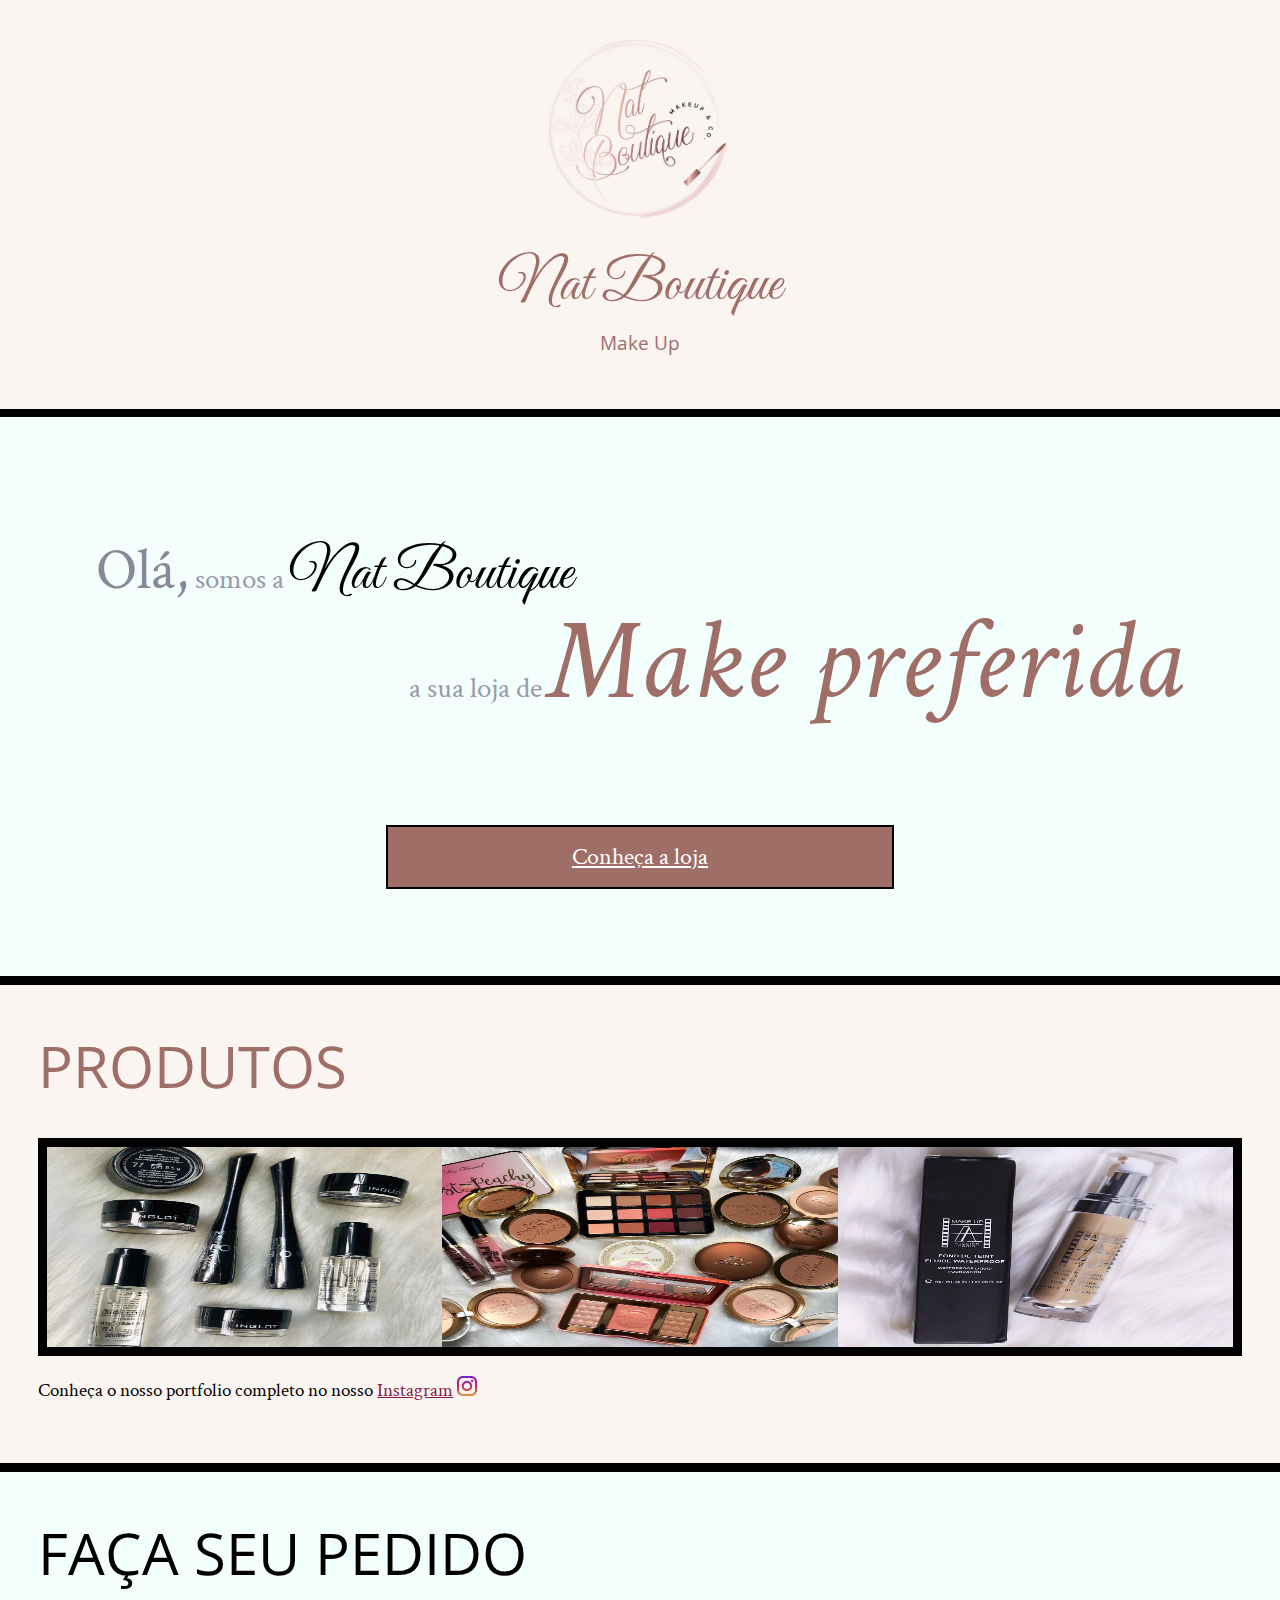
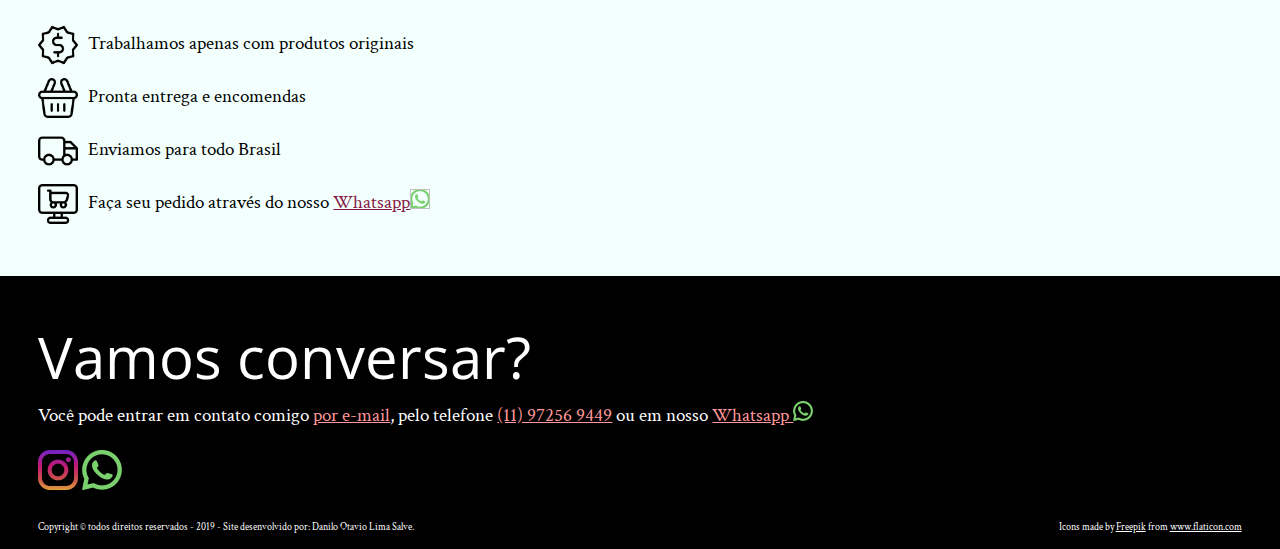
<file: nat_boutique/index.html>
<!DOCTYPE html>
<html lang="pt">
    <head>
        <meta charset="UTF-8">
        <title>Nat Boutique - Makeup</title>
        <link rel="stylesheet" href="css/reset.css">
        <link rel="stylesheet" href="css/site.css">
        <link rel="stylesheet" href="css/index.css">
        <link rel="stylesheet" href="http://fonts.googleapis.com/css?family=Crimson+Text:400,400italic,600">
        <link rel="stylesheet" href="http://fonts.googleapis.com/css?family=Open+Sans+Condensed:700">
        <link rel="stylesheet" href="http://fonts.googleapis.com/css?family=Shadows+Into+Light">
        <link rel="stylesheet" href="https://fonts.googleapis.com/css?family=Great+Vibes&display=swap">
    </head>
    <body>
        <main>
            <header class="titulo-principal">
                <img class="foto-home" src="img/logo.jpg" alt="Logotipo Nat boutique">
                <h1>Nat Boutique</h1>
                <h2 class="subtitulo-principal">Make Up</p>
            </header>
            <section class="secao-inicio saudacao">
                <p class="saudacao"><span class="saudacao-inicio">Olá,</span> somos a <boutique>Nat Boutique</boutique> <span class="saudacao-ultima-linha">a sua loja de <em>Make preferida</em></span></p>
                <a class="botao-index" href="bio.html">Conheça a loja</a>
            </section>
            <section class="secao-inicio produtos">
                <h2>Produtos</h2>
                <ul>
                    <li><img src="img/produto1.jpg" alt="Produto 1"></li>
                    <li><img src="img/produto2.jpg" alt="Produto 2"></li>
                    <li><img src="img/produto3.jpg" alt="Produto 3"></li>
                </ul>
                <p>Conheça o nosso portfolio completo no nosso <a href="https://www.instagram.com/natboutique_makeup">Instagram</a>
                <img src="img/instagram_small.png"></p>
            </section>
            <section class="secao-inicio pedido">
                <h2>Faça seu pedido</h2>
                
                <ul>
                    <li> <img src="img/sticker.png" alt="Original"><p> Trabalhamos apenas com produtos originais</p></li>
                    <li> <img src="img/shopping_basket.png" alt="Encomenda"><p> Pronta entrega e encomendas</p></li>
                    <li> <img src="img/deliverytruck.png" alt="Entrega"><p>Enviamos para todo Brasil</p></li>
                    <li> <img src="img/buy_online.png" alt="Compre agora"><p> Faça seu pedido através do nosso <a href="https://whats.link/natboutiquemakeup" title="Whatsapp"> Whatsapp </a><img class="whatsapp-small"></p></li>
                </ul>               
                
            </section>
        </main>
         <footer>
            <h2>Vamos conversar?</h2>
            <p>
                Você pode entrar em contato comigo <a href="mail:to na_salve@hotmail.com">por e-mail</a>, pelo telefone <a href="tel:+5511972569449">(11) 97256 9449</a> ou em nosso <a href="https://whats.link/natboutiquemakeup" title="Whatsapp">Whatsapp
                </a><img src="img/whatsapp_small.png">
            </p>
            <ul class="icones-redes-sociais">
                <li>
                    <a href="https://www.instagram.com/natboutique_makeup" class="instagram" title="Instagram">
                        Instagram
                    </a>
                </li>
                <li>
                    <a href="https://whats.link/natboutiquemakeup" class="whatsapp" title="Whatsapp">
                        Whatsapp
                    </a>
                </li>
            </ul>
            <p class="copy">
                Copyright &copy; todos direitos reservados - 2019 - Site desenvolvido por: Danilo Otavio Lima Salve.
            </p>
            <div class="freepik">Icons made by <a href="https://br.flaticon.com/autores/freepik" title="Freepik">Freepik</a> from <a href="https://br.flaticon.com/"title="Flaticon">www.flaticon.com</a></div>
            
    </footer>
    </body>
</html>
</file>
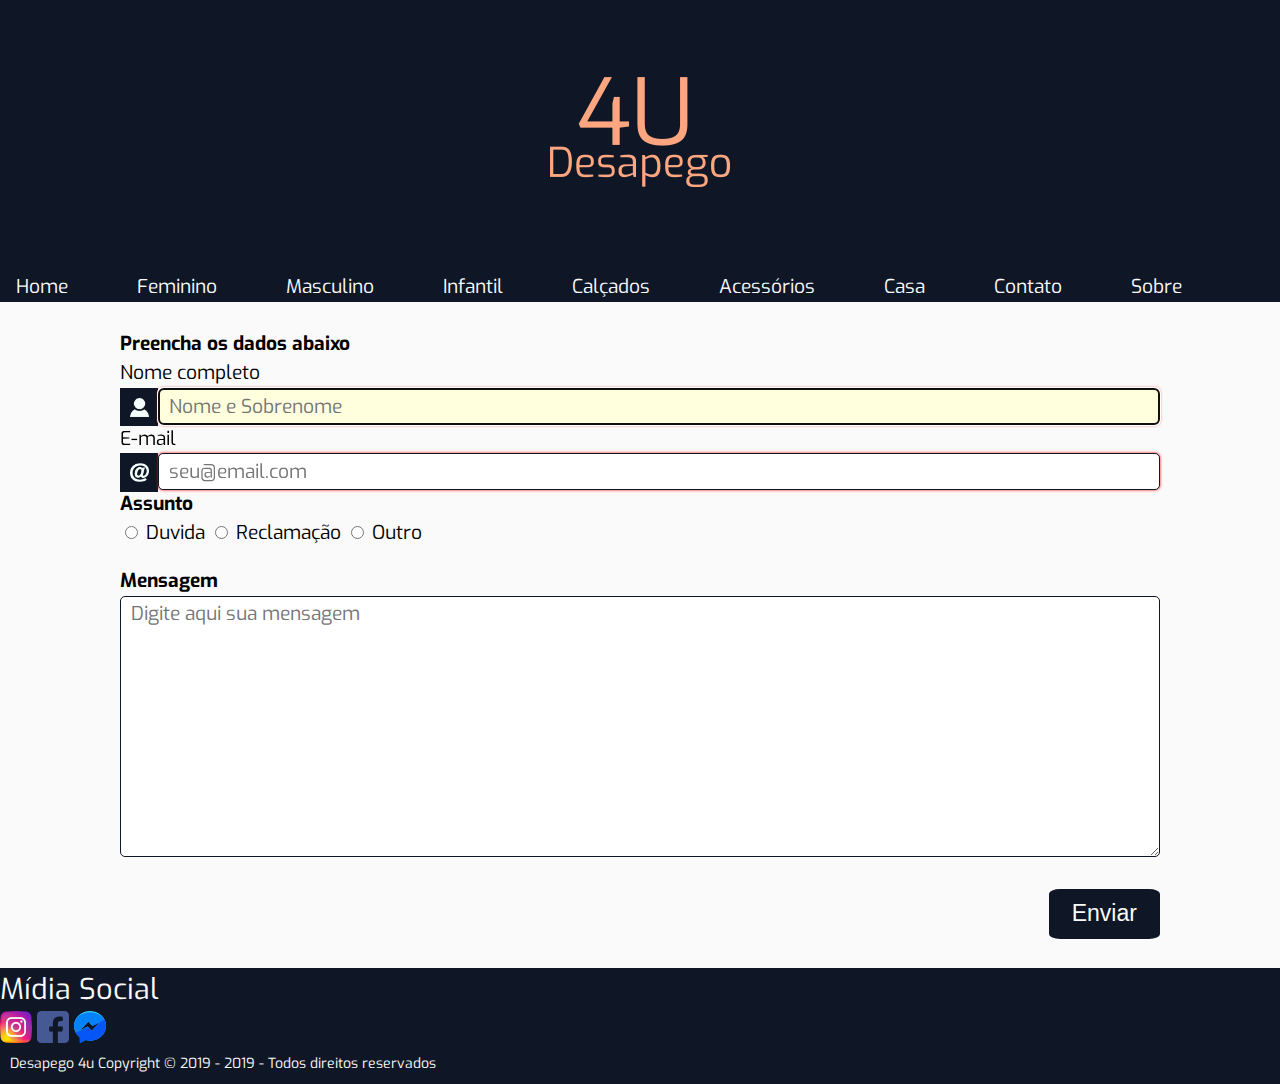
<file: Desapego4u/contato.html>
<!DOCTYPE html>
<html lang="pt-br">
    <head>
        <meta charset="UTF-8">
        <link rel="stylesheet" href="css/reset.css">
        <link rel="stylesheet" href="css/site.css">
        <link rel="stylesheet" href="css/contato.css">
        <link rel="stylesheet" href="https://fonts.googleapis.com/css?family=Exo&display=swap">
        <link rel="shortcut icon" href="img/favicon.png">
        <title>Contato - Desapego 4U</title>
    </head>
    <body>
        <header class="titulo-principal">
            <img src="img/logo.png" alt="Desapego 4 U" >
        </header>
        <nav class="navegacao-site">
            <ul>
                <li><a href="index.html">Home</li>
                <li><a href="feminino.html">Feminino</li>
                <li><a href="masculino.html">Masculino</a></li>
                <li><a href="infantil.html">Infantil</a></li>
                <li><a href="calcados.html">Calçados</a></li>
                <li><a href="acessorios.html">Acessórios</a></li>
                <li><a href="casa.html">Casa</a></li>
                <li><a href="contato.html">Contato</a></li>
                <li><a href="bio.html">Sobre</a></li>
            </ul>
        </nav>
        <main>
        <div class="container">
                <form>
                    <fieldset>
                        <legend>Preencha os dados abaixo</legend>
                        <label class="com-icone" for="nome">Nome completo</label>
                        <input id="nome" type="text" name="nome" required autofocus pattern="[A-Za-z ']{4,}" 
                            title="O nome precisa ter pelo menos 4 caracteres" placeholder="Nome e Sobrenome">
                        <label class="com-icone" for="email">E-mail</label>
                        <input id="email" type="email" name="email" required placeholder="seu@email.com">
                    </fieldset>
                    <fieldset>
                        <legend>Assunto</legend>
                        <label>
                            <input type="radio" name="assunto" value="Duvida">
                            Duvida
                        </label>
                        <label>
                            <input type="radio" name="assunto" value="Reclamacao">
                            Reclamação
                        </label>
                        <label>
                            <input type="radio" name="assunto" value="Outro">
                            Outro
                            <input type="text" name="outro-assunto">
                        </label>
                    </fieldset>
                    <label for="mensagem">Mensagem</label>
                    <textarea id="mensagem" name="mensagem" cols="60" rows="10" placeholder="Digite aqui sua mensagem"></textarea>
                    <button type="submit">Enviar</button>
                </form>
            </div>
            <section class="secao-inicio contato">
                    <h2 class="subtitulo-texto">Mídia Social</h2>
                    <ul class="icones-redes-sociais">
                        <li>
                            <a href="https://www.instagram.com/4udesapego" class="instagram" title="Siga-nos no Instagram">
                                Instagram
                            </a>
                        </li>
                        <li>
                            <a href="https://fb.me/desapego4u" class="facebook" title="Curta nossa pagina no facebook">
                                Facebook
                            </a>
                        </li>
                        <li>
                            <a href="https://m.me/desapego4u" class="messenger" title="Entre em contato conosco">
                                Messenger
                            </a>
                        </li>
                    </ul>
                </section>
        </main>
        <footer class="rodape-pagina">           
            <p>Desapego 4u Copyright &copy; 2019 - 2019 - Todos direitos reservados</p>
        </footer>
    </body>
</html>
</file>
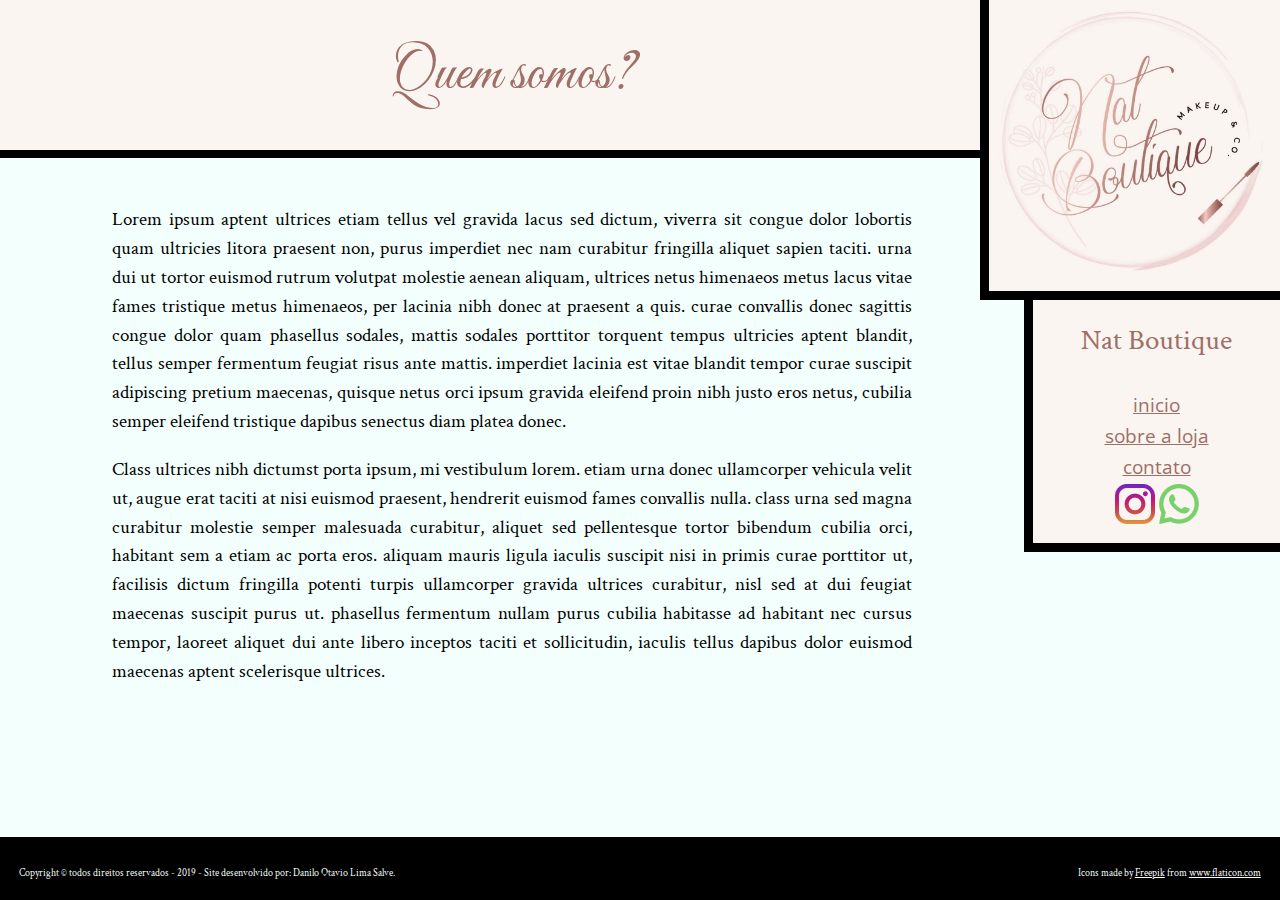
<file: nat_boutique/bio.html>
<!DOCTYPE html>
<html lang="pt">
    <head>
        <meta charset="UTF-8">
        <title>Nat Boutique - Sobre a loja</title>
        <link rel="stylesheet" href="css/reset.css">
        <link rel="stylesheet" href="css/site.css">
        <link rel="stylesheet" href="http://fonts.googleapis.com/css?family=Crimson+Text:400,400italic,600">
        <link rel="stylesheet" href="http://fonts.googleapis.com/css?family=Open+Sans+Condensed:700">
        <link rel="stylesheet" href="http://fonts.googleapis.com/css?family=Shadows+Into+Light">
        <link rel="stylesheet" href="https://fonts.googleapis.com/css?family=Great+Vibes&display=swap">        
    </head>
    <body>
        <main>
            <h1 class="titulo-principal">Quem somos?</h1>
            <div class="container">
                <p>
                    	Lorem ipsum aptent ultrices etiam tellus vel gravida lacus sed dictum, viverra sit congue dolor lobortis quam ultricies litora praesent non, purus imperdiet nec nam curabitur fringilla aliquet sapien taciti. urna dui ut tortor euismod rutrum volutpat molestie aenean aliquam, ultrices netus himenaeos metus lacus vitae fames tristique metus himenaeos, per lacinia nibh donec at praesent a quis. curae convallis donec sagittis congue dolor quam phasellus sodales, mattis sodales porttitor torquent tempus ultricies aptent blandit, tellus semper fermentum feugiat risus ante mattis. imperdiet lacinia est vitae blandit tempor curae suscipit adipiscing pretium maecenas, quisque netus orci ipsum gravida eleifend proin nibh justo eros netus, cubilia semper eleifend tristique dapibus senectus diam platea donec. 
                </p>
                <p>
                    	Class ultrices nibh dictumst porta ipsum, mi vestibulum lorem. etiam urna donec ullamcorper vehicula velit ut, augue erat taciti at nisi euismod praesent, hendrerit euismod fames convallis nulla. class urna sed magna curabitur molestie semper malesuada curabitur, aliquet sed pellentesque tortor bibendum cubilia orci, habitant sem a etiam ac porta eros. aliquam mauris ligula iaculis suscipit nisi in primis curae porttitor ut, facilisis dictum fringilla potenti turpis ullamcorper gravida ultrices curabitur, nisl sed at dui feugiat maecenas suscipit purus ut. phasellus fermentum nullam purus cubilia habitasse ad habitant nec cursus tempor, laoreet aliquet dui ante libero inceptos taciti et sollicitudin, iaculis tellus dapibus dolor euismod maecenas aptent scelerisque ultrices. 
                </p>
            </div>
        </main>
        <img src="img/logo.jpg" alt="Logo Nat Boutique" class="minha-foto">
        <aside class="navegacao-site">
        <h1>Nat Boutique</h1>
        <nav>
            <ul>
                <li><a href="index.html">Inicio</a></li>
                <li><a href="bio.html">Sobre a loja</a></li>
                <li><a href="contato.html">Contato</a></li>
            </ul>
        </nav>
        <ul class="icones-redes-sociais">
            <li>
                <a href="https://www.instagram.com/natboutique_makeup" class="instagram" title="Instagram">
                    Instagram
                </a>
            </li>
            <li>
                 <a href="https://whats.link/natboutiquemakeup" class="whatsapp" title="Whatsapp">
                    Whatsapp
                </a>
            </li>
        </ul>
    </aside>
    <footer class="rodape-pagina">
        <p class="copy">
            Copyright &copy; todos direitos reservados - 2019 - Site desenvolvido por: Danilo Otavio Lima Salve.
        </p>
        <div class="freepik">Icons made by <a href="https://br.flaticon.com/autores/freepik" title="Freepik">Freepik</a> from <a href="https://br.flaticon.com/"title="Flaticon">www.flaticon.com</a></div>
    </footer>
    </body>
</html>
</file>
<file: nat_boutique/css/site.css>
body {
    font-family: "Crimson Text", "Times New Roman", serif;
    background-color: #F2FFFC;
    font-size: 120%;
    line-height: 1.5;
}

h2,
.subtitulo-principal {
    font-family: "Open Sans Condensed", "Arial", sans-serif;
}

.subtitulo-principal p {
    text-align: center;
}

h1 {
    font-size: 3em;
}

.titulo-principal {
    font-family: "Great Vibes", "Arial", sans-serif;
    text-align: center;
    background: #faf5f1;
    color: #9f6e67;
    padding: 2rem;
    border-bottom: .5rem solid #000;
}

.subtitulo-texto {
    font-size: 1.5em;
    clear: both;
}

main a {
    color: #851944;
}

main p {
    text-align: justify;
    margin: 1em 0;
}

.navegacao-site {
    text-align: center;
    background-color: #faf5f1;
    color: #9f6e67;
    padding: 1em;
}

.navegacao-site a {
    color: inherit;
    font-family: "Open Sans Condensed", "Arial", sans-serif;
    text-transform: lowercase;
}

.navegacao-site h1 {
    font-size: 1.5em;
    margin-bottom: 1em;
}

.rodape-pagina {
    background-color: #000;
    color: #F2FFFC;
    padding: 1em;
    clear: both;
    position: fixed;
    bottom: 0;
    left: 0;
    width: 100%;
    box-sizing: border-box;
}

.container {
    width: 80ch;
    margin-left: auto;
    margin-right: auto;
    padding: 1.5em 0;
}

strong {
    font-weight: bold;
}

em {
    font-style: italic;
}

.icones-redes-sociais li {
    display: inline-block;
}

.icones-redes-sociais a {
    width: 40px;
    height: 40px;
    display: block;
    text-indent: -99999px;
}

.instagram {
    background-image: url(../img/instagram.png);
}

.whatsapp {
    background-image: url(../img/whatsapp.png);
}

.whatsapp-small {
    background-image: url(../img/whatsapp_small.png);
}

main {
    width: 80%;
    float: left;
    padding-bottom: 4em;
}

.minha-foto,
.navegacao-site {
    border-left: .5em solid black;
    border-bottom: .5em solid black;
    box-sizing: border-box;
}

.navegacao-site {
    width: 20%;
    float: right;
    position: relative;
    top: 300px;
}

.minha-foto {
    position: absolute;
    top: 0;
    right: 0;
    height: 300px;
}

.copy {
    font-size: 10px;
    padding-top: 10px;
    float: left;
}

.freepik {
    font-size: 10px;
    padding-top: 10px;
    float: right;
}

.freepik a {
    color: white;
}
</file>
<file: nat_boutique/css/index.css>
.foto-home {
    height: 200px;
}

.saudacao p {
    font-size: 1.5em;
    color: #99A;
    line-height: 1;
    padding: 2em;
}

.saudacao-inicio {
    font-size: 2em;
    color: #889;
}

.saudacao-ultima-linha {
    text-align: right;
    display: block;
}

.saudacao boutique {
    font-family: "Great Vibes", "Arial", sans-serif;
    font-size: 2em;
    color: #000;
}

.saudacao em {
    color: #9f6e67;
    font-size: 4em;
}

.botao-index {
    font-size: 1.25em;
    background-color: #9f6e67;
    color: #FFF;
    padding: .5em;
    border: .1em solid black;
    width: 40ch;
    margin: 2em auto;
    display: block;
    text-align: center;
}

.secao-inicio {
    padding: 2em;
}

.secao-inicio h2 {
    font-size: 3em;
    text-transform: uppercase;
    margin-bottom: .5em;
}

.produtos {
    background-color: #faf5f1;
    border-top: .5em solid #000;
    border-bottom: .5em solid #000;
}

.produtos h2 {
    color: #9f6e67;
}

.produtos ul {
    overflow: hidden;
    border: .5em solid black;
}

.produtos li {
    float: left;
    width: 33.333%;
    display: inline-block;
}
.produtos li img {
    display: block;
    height: 200px;
    width: 100%;
    float: left;
}

.pedido li {
    display: block;
}

.pedido img {
    height: 40px;
    width: 40px;
    display: inline-block;
    float: left;
}

.pedido .whatsapp-small {
    background-image: url(../img/whatsapp_small.png);
    height: 20px;
    width: 20px;
    float: right;
}

.pedido p{
    display: inline-block;
    margin-left: 10px;
    margin-top: 5px;
}

footer {
    background-color: #000;
    color: #FFF;
    padding: 2em;
}

footer h2 {
    font-size: 3em;
}

footer a {
    color: #F99;
}

main {
    width: 100%;
    padding-bottom: 0;
    float: none;
}

.icones-redes-sociais {
    padding-top: 20px;
    padding-bottom: 20px;
}
</file>
<file: Desapego4u/css/site.css>
body {
    font-family: "Exo", "Arial", sans-serif;
    background-color: #FAFAFA;
    font-size: 120%;
    line-height: 1.5;
    display: flex;
    flex-wrap: wrap;    
}

.titulo-principal {
    text-align: center;
    background-color: #0f1626;
    color: #FAFAFA;
    padding: 2rem;
}

h1 {
    text-transform: uppercase;
    font-size: 3em;
    text-shadow: 3px 3px #000;
}

h1,
h2,
.subtitulo-principal {
    font-family: "Exo", "Arial", sans-serif;
}

.subtitulo-texto {
    font-size: 1.5em;
    clear: both;
}

.navegacao-site {
    background-color: #0f1626;
    color: #FAFAFA;
}

.navegacao-site a {
    color: #FAFAFA;
    text-decoration:none;
}

.navegacao-site a:hover,
.navegacao-site a:focus {
    color: #fea680;
}

.navegacao-site ul{
    display: inline-block;
}

.navegacao-site li{
    display: inline-block;
    padding-left: 1rem;
    padding-right: 3rem;
}

.container {
    width: 80ch;
    margin-left: auto;
    margin-right: auto;
    padding: 1.5em 0;
}

.rodape-pagina {
    background-color: #0f1626;
    color: #FAFAFA;
    padding: 10px;
    font-size: 14px;
}

strong {
    font-weight: bold;
}

em {
    font-style: italic;
}

.icones-redes-sociais li {
    display: inline-block;
}

.icones-redes-sociais a {
    width: 32px;
    height: 32px;
    display: block;
    text-indent: -99999px;
}

.icones-redes-sociais a {
    position: relative;
}

.instagram {
    background-image: url(../img/icones/instagram.png);
}

.facebook {
    background-image: url(../img/icones/facebook.png);
}

.messenger {
    background-image: url(../img/icones/messenger.png);
}

.email {
    background-image: url(../img/icones/email.png);
}

.botao {
    background-color: #76323f;
    color: #FAFAFA;
}

.contato {
    background-color: #0f1626;
    color: #FAFAFA;
}

.contato h3 {
    padding-bottom: 1em;
    font-weight: bold;
}
</file>
<file: Desapego4u/css/contato.css>
body {
    display: block;
}

legend,
label[for="mensagem"] {
    font-weight: bold;
    margin-top: 1em;
}
label[for],
button {
    display: block;
    border-radius: 10%;

}
input[type="text"],
input[type="email"],
textarea {
    font-family: inherit;
    font-size: 100%;
    padding: .25em .5em;
    width: 100%;
    box-sizing: border-box;
    border: 1px solid #0f1626;
    border-radius: 5px;
}
button {
    border: 0;
    padding: .5em 1em;
    font-family: "Open Sans Condensed", sans-serif;
    background-color: #0f1626;
    color: #fafafa;
    font-size: 1.2em;
    margin-left: auto;
    margin-top: 1em;
}
input:invalid {
    box-shadow: 0 0 3px red;
}
input:focus,
textarea:focus {
    background-color: #FFD;
}
button:focus {
    background-color: #0f1626;
}
input[value="Outro"] + input {
    display: none;
}
input[value="Outro"]:checked + input {
    display: block;
}
.com-icone {
    position: relative;
    margin-bottom: 0;
}
.com-icone::after {
    content: '';
    position: absolute;
    width: 2em;
    height: 2em;
    background-color: #0f1626;
    background-size: 50% 50%;
    background-position: center center;
    background-repeat: no-repeat;
    left: 0;
    top: 100%;
}
.com-icone + input {
    width: calc(100% - 2em);
    position: relative;
    left: 2em;
    margin-top: 0;
}
.com-icone[for="nome"]::after {
    background-image: url(../img/icones/usuario.png);
}
.com-icone[for="email"]::after {
    background-image: url(../img/icones/emailcontato.png);
}
</file>
